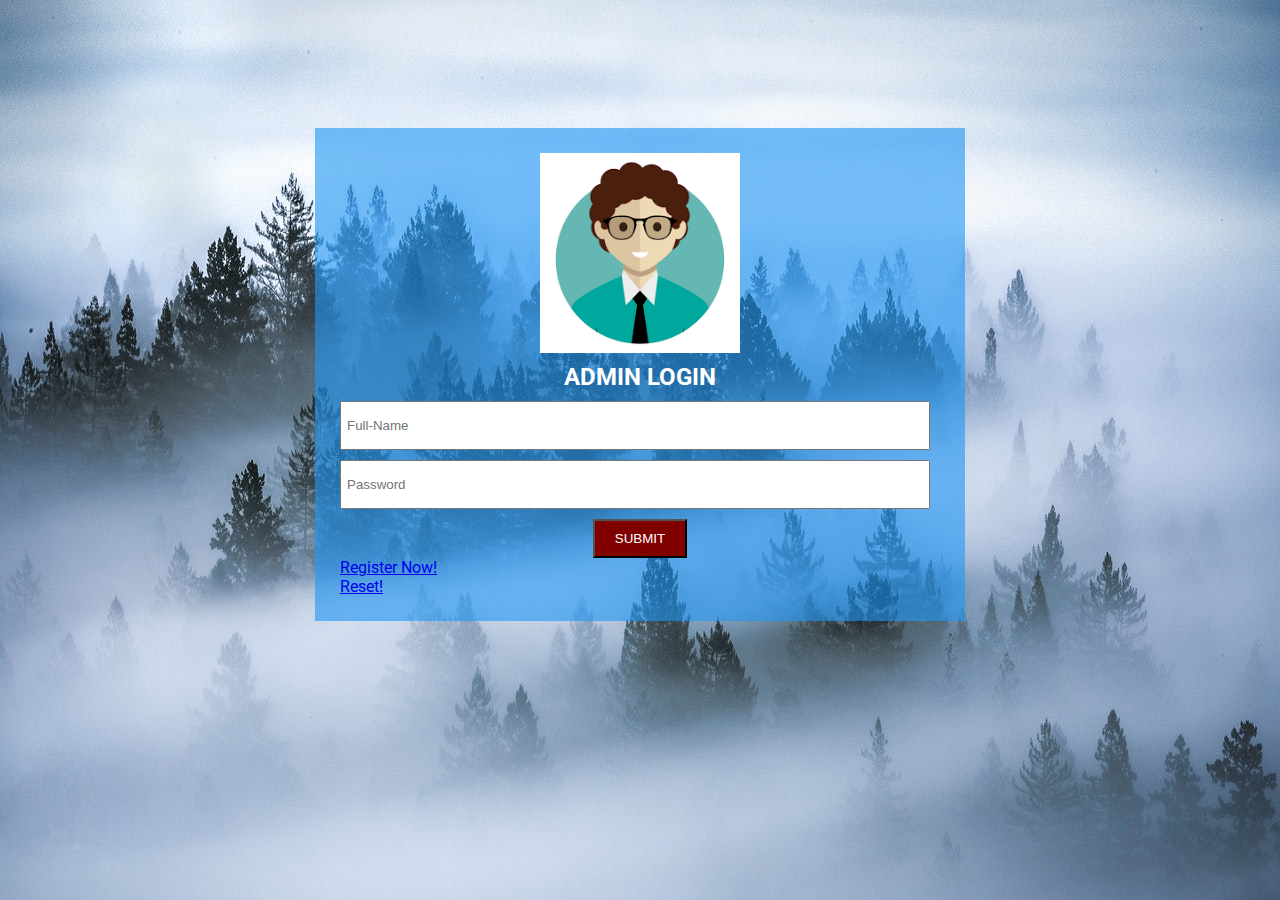
<file: index.html>
<!DOCTYPE html>

<html>
<head>
		<meta charset="utf-8">
		<title>SECOND CLASS-CSS</title>
			<!--this is google fonts-->
			<link rel="preconnect" href="https://fonts.googleapis.com">
			<link rel="preconnect" href="https://fonts.gstatic.com" crossorigin>
			<link href="https://fonts.googleapis.com/css2?family=Roboto:ital@1&display=swap" rel="stylesheet">
				<!--theme css-->
					<link rel="stylesheet" type="text/css" href="css/style.css">
</head>
						<body>
							<div class="container">
								<div class="login-section">
									<img src="img/1.png">
										<h2>Admin Login</h2>
										<form>
										<input type="text" placeholder="Full-Name" class="form-control">
										<input type="password" placeholder="Password" class="form-control"> <br>
										<input type="submit" value="Submit" class="submit-btn">
</form>	
	<a href="register.html">Register Now!</a> <br>
	<a href="reset.html">Reset!</a>		
</div>
</div>
</body>	
</html>
</file>
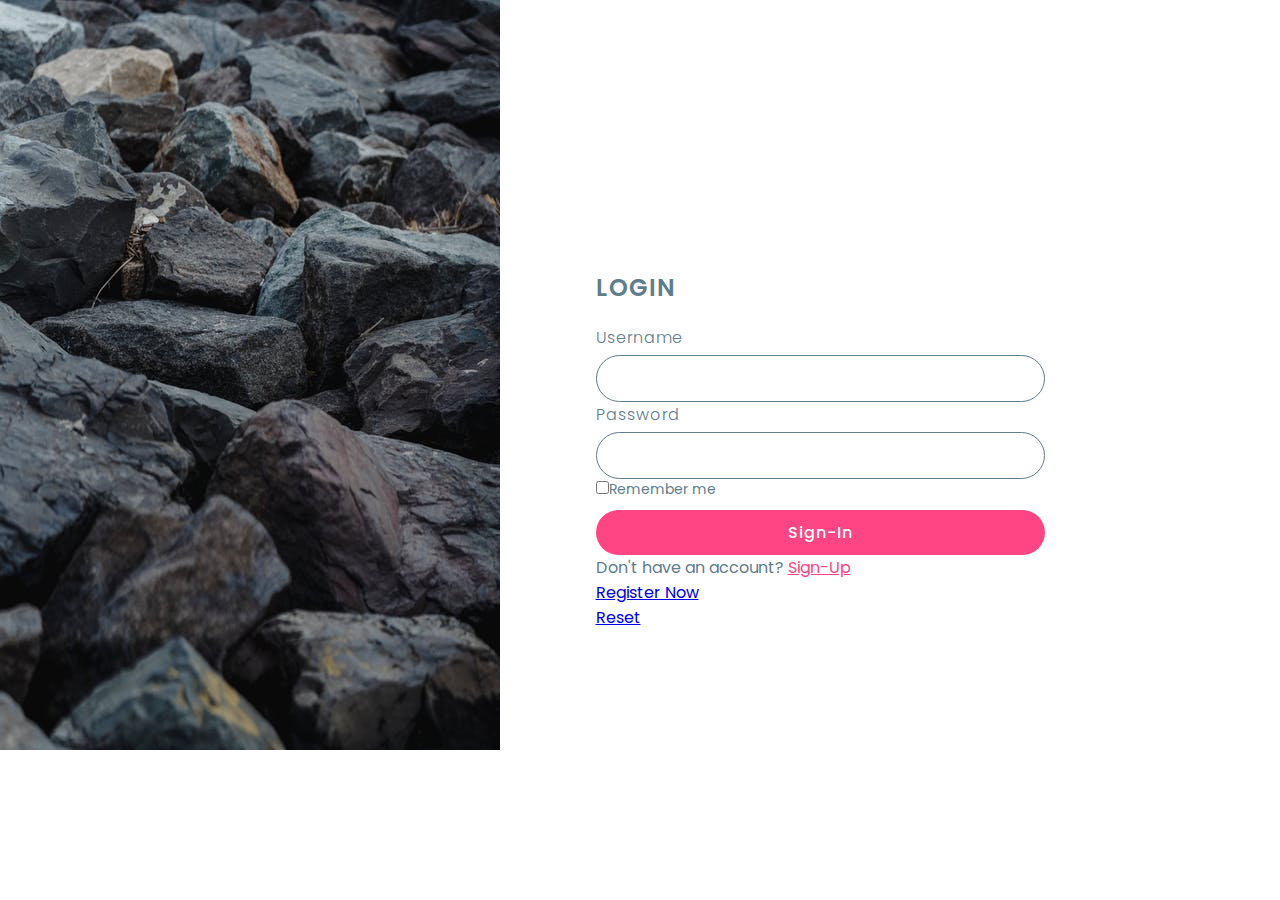
<file: Main-menu.html>
<!DOCTYPE html>
<html>
<head>
	<meta charset="utf-8">
	<title>Main Menu</title>
	<!--Google Fonts-->
	<link rel="preconnect" href="https://fonts.googleapis.com">
	<link rel="preconnect" href="https://fonts.gstatic.com" crossorigin>
	<link href="https://fonts.googleapis.com/css2?family=Poppins:wght@300&display=swap" rel="stylesheet">
	<!--CSS THEME-->
	<link rel="stylesheet" type="text/css" href="css main-meni/style.css">
</head>
<body>
	<section>
		<div class="imgBx">
			<img src="img/bg.jpg">
		</div>
			<div class="contentBx">
				<div class="formBx">
					<h2>Login</h2>
					<form>
						<div class="inputBx">
							<span>Username</span> 
								<input type="" name="">
</div>
						<div class="inputBx"> 
							<span>Password</span>
								<input type="password"name=""> 
</div>
				<div class="remember"> 				
				<label><input type="checkbox"name="">Remember me </label>
	
</div>
					<div class="inputBx"> 
						<input type="submit" value="Sign-In"> 
						<div>
							<p>Don't have an account? <a href="#">Sign-Up</a></p>
						</div>
						<a href="register.html">Register Now</a> <br>
						<a href="reset.html">Reset</a>
						
</div>
</form>
</div>
</div>
</section>
</body>
</html>
</file>
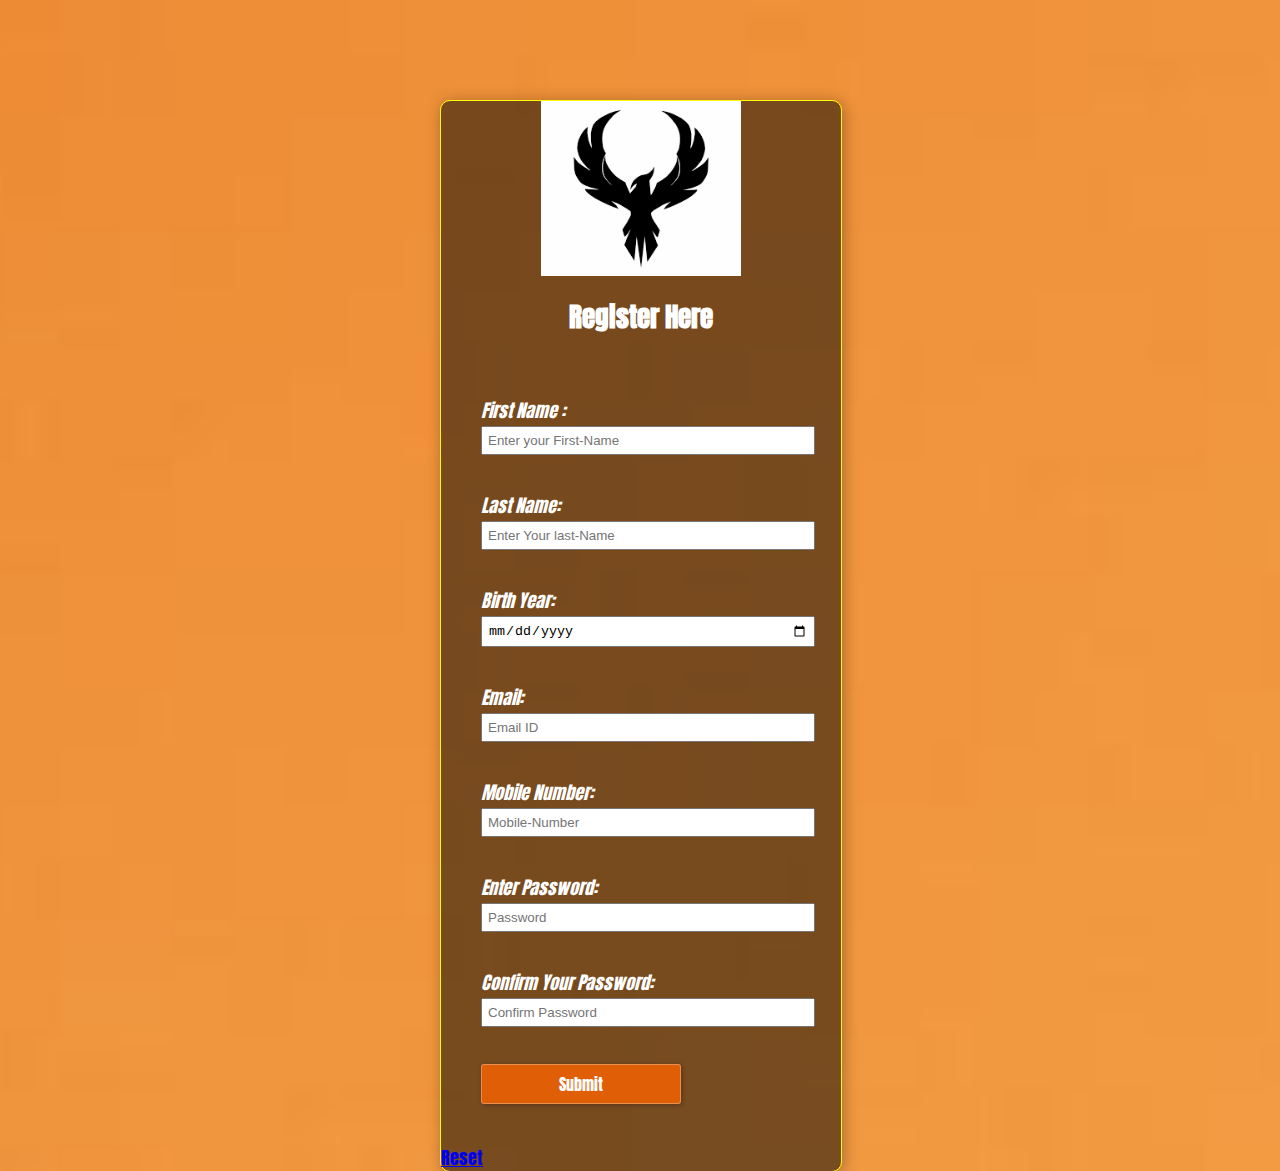
<file: register.html>
<!DOCTYPE html>
<html>
<head>
	<meta charset="utf-8">
	<title>Registration Form</title>
		<!--this is Google fonts-->
		<link rel="preconnect" href="https://fonts.googleapis.com">
		<link rel="preconnect" href="https://fonts.gstatic.com" crossorigin>
		<link href="https://fonts.googleapis.com/css2?family=Anton&display=swap" rel="stylesheet">
		<!--Theme CSS-->
	 	<link rel="stylesheet" type="text/css" href="css register/style.css">
</head>
<body>
	<div class="main">
	<div class="register">
		<img src="img/5.png">
		<h2>Register Here</h2>
			<form id="register" method="post">
				<label>First Name :</label> <br>
					<input type="text" placeholder="Enter your First-Name" class="form-control"> <br><br>
				<label>Last Name:</label> <br>
					<input type="name" placeholder="Enter Your last-Name" class="form-control"> <br><br>
				<label>Birth Year:</label> <br>
					<input type="date" placeholder="Birth-Year" class="form-control"><br><br> 
				<label>Email:</label> <br>
					<input type="email" placeholder="Email ID" class="form-control"><br><br>
				<label>Mobile Number:</label><br>
					<input type="mobile-number" placeholder="Mobile-Number" class="form-control"><br><br>
				<label>Enter Password:</label><br>
					<input type="password" placeholder="Password" class="form-control"><br><br>
				<label>Confirm Your Password:</label><br>
					<input type="password" placeholder="Confirm Password" class="form-control"> <br><br>
					<input type="submit" value="Submit" class="submit-btn">
				</form>

			 
				<a href="reset.html">Reset</a> 

		
	</div>	
	</div>


</body>
</html>
</file>
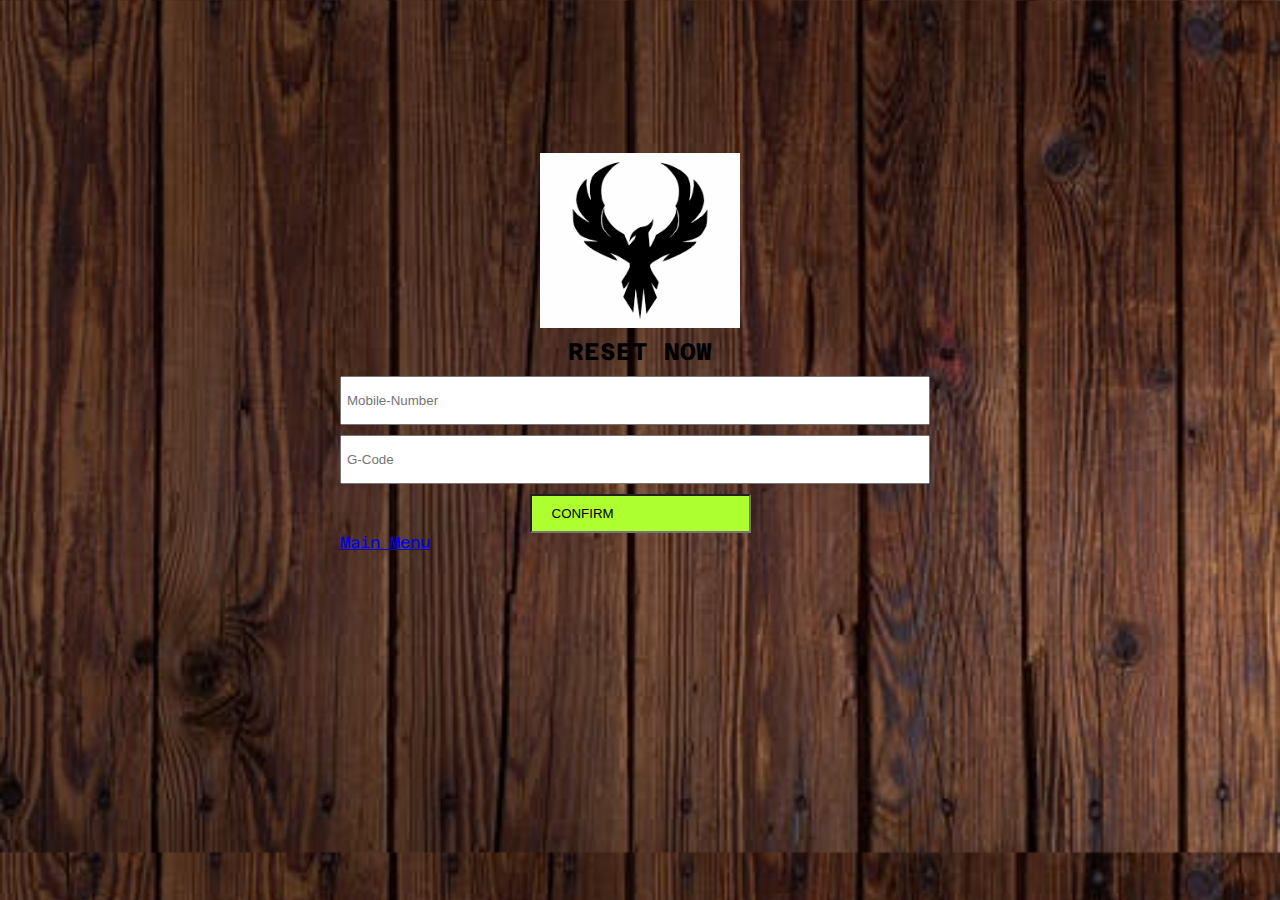
<file: reset.html>
<!DOCTYPE html>
<html>
<head>
	<meta charset="utf-8">
	<title>Reset Now</title>
	<!--google font-->
	<link rel="preconnect" href="https://fonts.googleapis.com">
	<link rel="preconnect" href="https://fonts.gstatic.com" crossorigin>
	<link href="https://fonts.googleapis.com/css2?family=Azeret+Mono:ital,wght@1,800&display=swap" rel="stylesheet">
	<!--Css theme-->
	<link rel="stylesheet" type="text/css" href="css reset/style.css">
</head>
<body>
	<div class="container">
		<div class="login-section">
			<img src="img/5.png">
			<h2>Reset Now</h2>
			<form>
				<input type="text" placeholder="Mobile-Number" class="form-control">
				<input type="code" placeholder="G-Code" class="form-control">
				<input type="confirm" value="Confirm" class="confirm-btn">
			</form>

		<a href="main-menu.html">Main Menu</a>
		</div>

	</div>


</body>
</html>
</file>
<file: css/style.css>
*{
	margin: 0px;
	padding: 0px;
}

.container{
	width: 650px;
	margin: 10% auto;
}

body{
	background: url(../img/3.jpg);
	background-size: cover;
	font-family: 'Roboto', sans-serif;
}
.login-section{
		background-color: #2196f39c;
		padding: 25px;
}

.login-section img {
	width: 200px ;
	margin: 0px auto;
	display: block;

}

.login-section h2{
	text-align: center;
	color: #ffff;
	text-transform: uppercase;
	margin: 10px 0px;

}

.form-control{
	width: 96%;
	height: 35px;
	margin-bottom: 10px;
	padding: 5px;

}

.submit-btn{
	background: maroon;
	color: #ffff;
	padding: 10px 20px;
	text-transform: uppercase;
	margin: 0 auto;
	display: block;
	cursor: pointer;
	transition: 0.4s ease-in-out;
	-moz-transition: 0.4s ease-in-out;
	-o-transition: 0.4s ease-in-out;
	-webkit-transition: 0.4 ease-in-out;

}
.submit-btn: hover{
	box-shadow: 2px 4px 8px #ffff
}
</file>
<file: css main-meni/style.css>
*{
	margin: 0px;
	padding: 0px;
	box-sizing:border-box ;
	font-family: 'Poppins', sans-serif;;
}
section
{
	position: relative;
	width: 100%;
	height: 100vh;
	display: flex;
}
section.imgBx
{
	position: relative;
	width: 50%;
	height: 100%;
}
section.imgBx: before 
{
	content: ;
	position: absolute;
	top:0 ;
	left:0 ;
	width: 100%;
	height: 100%;
}
section.imgBx img {
	position: absolute;
	top: 0;
	left: 0;
	width: 100%;
	height:100% ;
	object-fit: cover;
}
section .contentBx{
	display: flex;
	width: 50%;
	height: 100%;
	justify-content: center;
	align-items: center;
}
section .contentBx .formBx h2{
	color: #607d8b;
	font-weight: 600;
	font-size: 1.5em;
	text-transform: uppercase;
	margin-bottom: 20px;
	border-bottom: 4px;
	display: inline-block;
	letter-spacing: 1px;
}
section .contentBx .formBx .inputBx span{

	font-size: 16px;
	margin-bottom: 5px;
	display: inline-block;
	color:#607d8b ;
	font-weight: 300;
	font-size: 16px;
	letter-spacing: 1px;
}
section .contentBx .formBx .inputBx input{

	width: 100%;
	padding: 10px 20px;
	outline: none;
	font-weight: 400;
	border: 1px solid #607d8b;
	font-size: 16px;
	letter-spacing: 1px;
    color: #607d8b;
    background: transparent;
    border-radius: 30px;
}
section .contentBx .formBx .inputBx input[type="submit"]
 {
 	background: #ff4584;
	color: #ffff;
	outline: none;
	border: none;
	font-weight: 500;
	cursor: pointer;
}
section .contentBx .formBx .inputBx input[type="submit"]:hover{

	background: #f53677
}

section .contentBx .formBx .remember {
	margin-bottom: 10px;
	color:#607d8b ;
	font-weight:400 ;
	font-size: 14px;
}
section .contentBx .formBx .inputBx p {
	color: #607d8b;
}
section .contentBx .formBx .inputBx p a {
	color: #ff4584;
}

@media (max-width:768px) {
	section .imgBx
{
	position: absolute;
	top:0;
	left:0;
	width: 100%; 
	height:100% ;
}
section .contentBx{
	display: flex;
	justify-content: center;
	align-items: center;
	width: 100%;
	height: 100%;
	z-index: 1;
}
section .contentBx .formBx {
	width: 100%;
	padding: 40px;
	background: rgb(225 255 225/0.9);
	margin: 50px;
}
</file>
<file: css register/style.css>
*{
	margin: 0px;
	padding: 0px;
}
div.main{
	width: 400px;
	margin: 100px auto 0px auto;
}
body{
	background: url(../img/4.jpg);
	background-position:-400px 0px ;
	background-size: 280%;
	font-family: 'Anton', sans-serif;
}
h2{
	text-align: center;
	padding: 20px;
	font-family: 'Anton', sans-serif;
}
div.register{
	background-color: rgba(0, 0, 0, 0.5);
	width: 100%;
	font-size: 18px;
	border-radius: 10px;
	border: 1px solid rgba(255,255,2);
	box-shadow: 2px 2px 15px rgba(0, 0, 0, 0.3);
	color: #ffff;
}
form#register{
	margin: 40px;
}

label{
	font-family: 'Anton', sans-serif;
	font-size: 18px;
	font-style: italic;
}
input#name{
	width: 300px;
	border: 1px solid #dddd;
	border-radius: 3px;
	outline: 0;
	padding: 7px;
	background-color: #ffff;
	box-shadow: inset 1px 1px 5px rgba(0, 0, 0, 0.3);

}
.submit-btn{
	width: 200px;
	padding: 7px;
	font-size: 16px;
	font-family: 'Anton', sans-serif;
	font font-weight:600 ;
	border-radius: 3px;
	background-color: rgba(250,100,0,0.8);
	color: #ffff;
	cursor: pointer;
	border: 1px solid rgba(255,255,255, 0.3);
	box-shadow: 1px 1px 5px rgba(0, 0, 0, 0.3);
	
}
.submit-btn: hover{
	box-shadow: 2px 4px 8px #ffff
}
.register img{
	width: 200px;
	margin: 0px auto;
	display: block;
}
.form-control{
	width:100% ;
	height:35 px;
	margin-bottom:10px ;
	padding: 5px;
}
</file>
<file: css reset/style.css>
*{
	margin: 0px;
	padding: 0px;
}
.container{
	width: 650px;
	margin: 10% auto;
}
 body{
 	background: url(../img/6.jpg);
 	background-size: cover;
 	font-family: 'Azeret Mono', monospace;
 }
 .login-section{
 	background color: lightyellow;
 	padding: 25px;
}
.login-section img{
	width: 200px ;
	margin: 0px auto;
	display: block;
}
.login-section h2{
	text-align: center;
	color: black;
	text-transform: uppercase;
	margin: 10px 0px;
}
.form-control{
	width: 96%;
	height: 35px;
	margin-bottom: 10px;
	padding: 5px;
}
.confirm-btn{
	background: greenyellow;
	color: black;
	padding: 10px 20px;
	text-transform: uppercase;
	margin: 0 auto;
	display: block;
	cursor: pointer;
	transition: 0.4s ease-in-out;
	-moz-transition: 0.4s ease-in-out;
	-o-transition: 0.4s ease-in-out;
	-webkit-transition: 0.4 ease-in-out;
}
.confirm-btn:hover{
	box-shadow: 2px 4px 8px #ffff;
}
</file>
